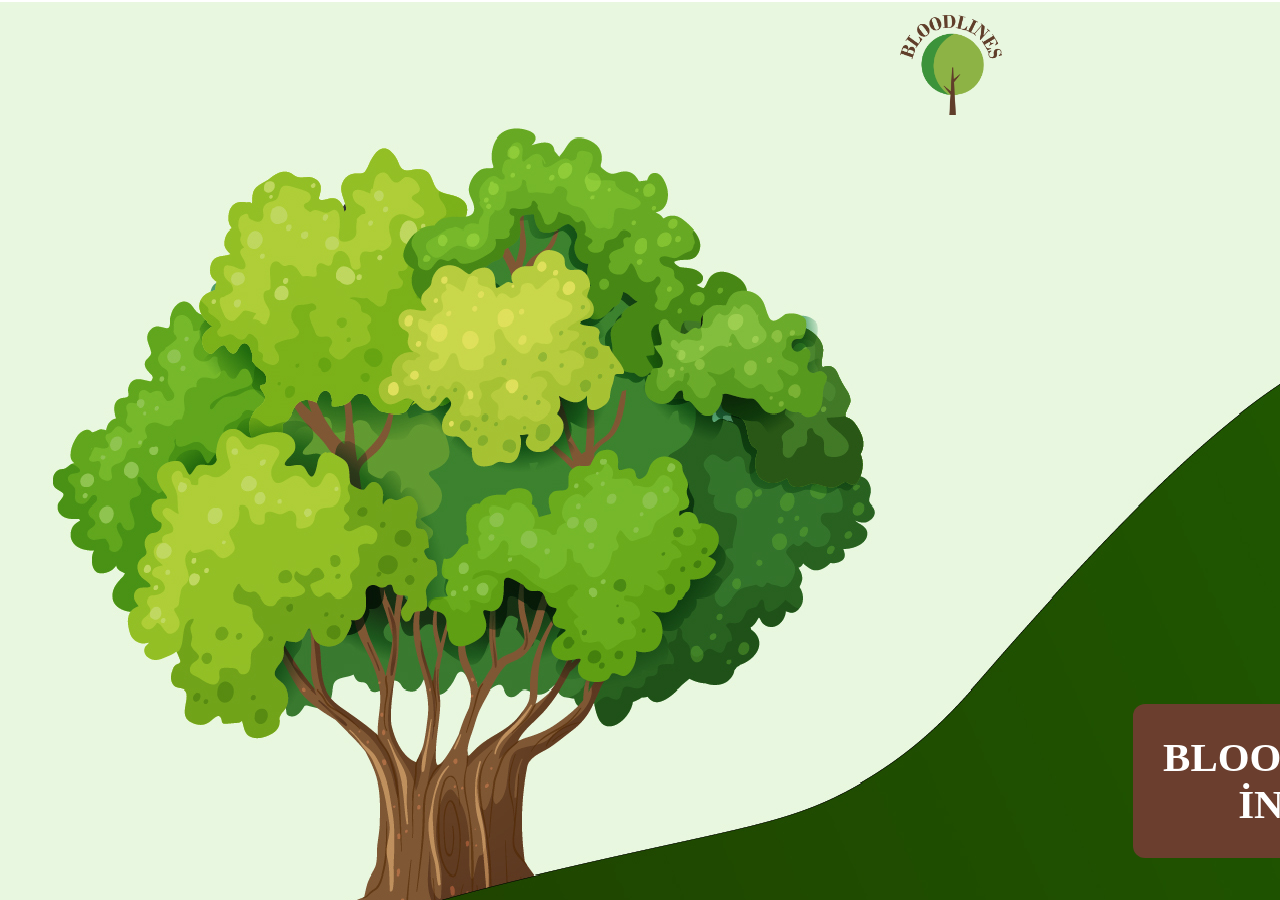
<file: Website/index.html>
<!DOCTYPE html>
<html lang="en">
<head>
    <link rel="stylesheet" href="index.css">
    <meta charset="UTF-8">
    <meta http-equiv="X-UA-Compatible" content="IE=edge">
    <meta name="viewport" content="width=device-width, initial-scale=1.0">
    <title>Document</title>
</head>
<body>
    <header>
        <div>
            <img src="Logo2.jpg.png" style="width: auto; height: 100px; margin-left: 900px; margin-top: 15px;">
        </div>
        <div style="display: flex; margin-left: 1000px;" >
            <div> 
                <a class="button" href="#popup1">
                    <h3>NASIL ÇALIŞIR?</h3>

                </a>
            </div>

            <div id="popup1" class="overlay">
                <div class="popup">
                    <h2>NASIL ÇALIŞIR?</h2>
                    <a class="close" href="#">&times;</a>
                    <div class="content">
                        1. Programı indirmeden önce bilgisayarınızda JDK 17.0.1 yüklü olması gerekmektedir.
                        <br>
                        2. Aşağadaki linkten kurulum dosyasını indiriniz (BLOODLINES İNDİR).
                        <br>
                        3. Uygulamayı açmak için .exe dosyasını çift tıklayınız.
                        <br>
                        4. Uygulama açıldıktan sonra soyağacınızı oluşturmaya başlayabilirsiniz.
                        <br>
                        5. İlk olarak soyağacına kendinizi ekleyerek başlayınız.
                        <br>
                        6. Ekranın sağ kısmında bulunan bilgi giriş kısmına isim, soyisim, doğum tarihi ve cinsiyetinizi yazdıktan sonra ekle butonuna basarak kendinizi soyağacına ekleyin.
                        <br>
                        7. Ekranın sol tarafında isminizin yazdığını göreceksiniz.
                        <br>
                        8. Aynı yöntemi kullanarak ağaca eklemek istediğiniz kişiyi açılır menüden ilişki seçerek ekleyebilir ve ağaçta görüntüleyebilirsiniz.
                        <br>
                        9. Ağaca çocuk eklemek için anne-baba eklenmiş olması gerekmektedir aksi durumda uyarı ile karşılaşırsınız.
                        <br>
                        10. Temizle butonuna basarak oluşturmuş olduğunuz soyağacını silebilirsiniz.
                        <br>
                        11. Yaratmış olduğunuz ağacı kaydet butonuna basarak PNG olarak bilgisayarınıza kaydedebilirsiniz.
                        
                    </div>
                </div>
            </div>
           
            <div>
                <a class="button2" href="BloodLines.exe">
                    <h3>BLOODLINES İNDİR</h3>

                </a>
            </div>  
        </div>
    </header>
    
    <main style="position: relative;">      
        
    </main>
</body>
</html>
</file>
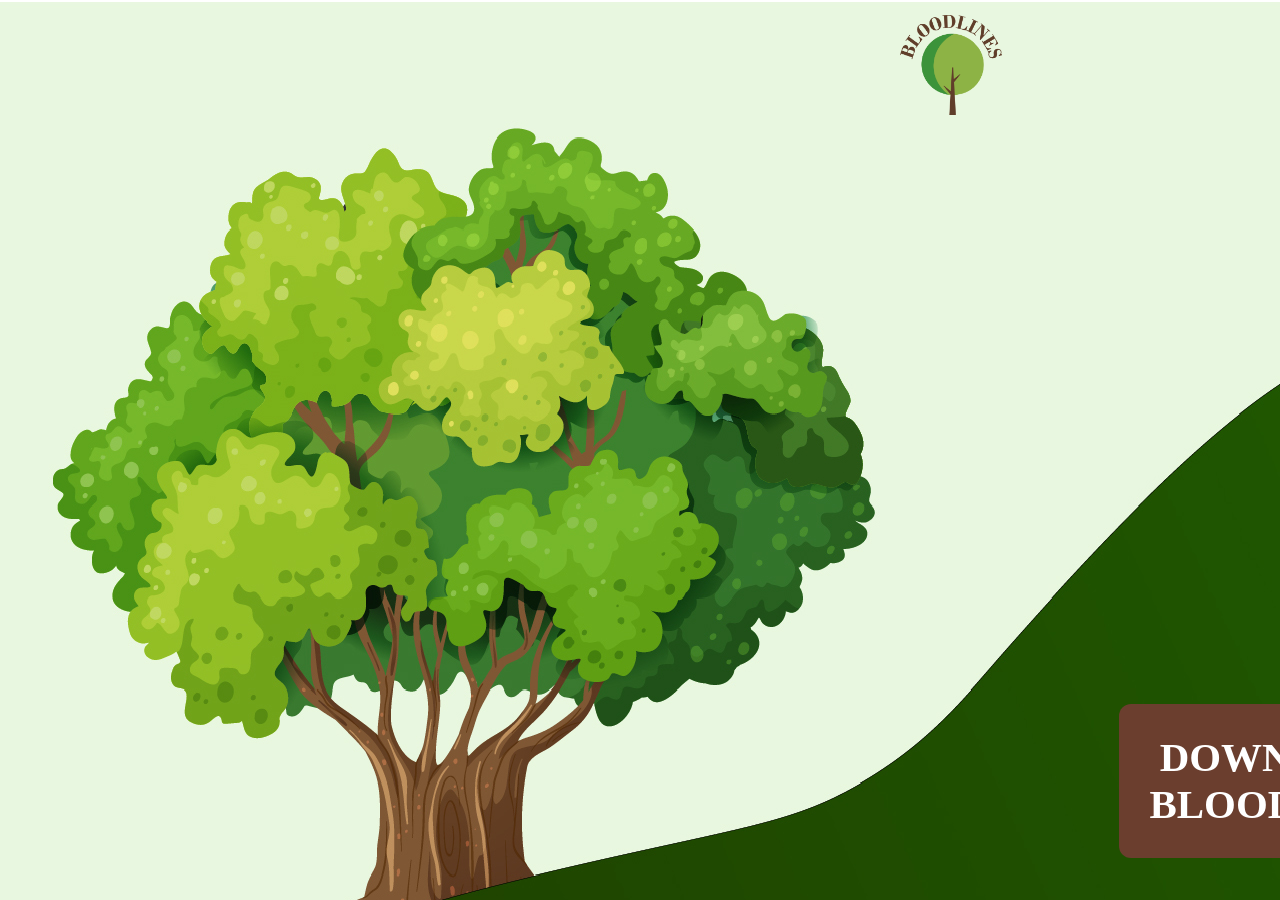
<file: BloodLines.github.io/Website/index.html>
<!DOCTYPE html>
<html lang="en">
<head>
    <link rel="stylesheet" href="index.css">
    <meta charset="UTF-8">
    <meta http-equiv="X-UA-Compatible" content="IE=edge">
    <meta name="viewport" content="width=device-width, initial-scale=1.0">
    <title>Document</title>
</head>
<body>
    <header>
        <div>
            <img src="Logo2.jpg.png" style="width: auto; height: 100px; margin-left: 900px; margin-top: 15px;">
        </div>
        <div style="display: flex; margin-left: 1000px;" >
            <div> 
                <a class="button" href="#popup1">
                    <h3>HOW IT WORKS?</h3>

                </a>
            </div>

            <div id="popup1" class="overlay">
                <div class="popup">
                    <h2>HOW IT WORKS?</h2>
                    <a class="close" href="#">&times;</a>
                    <div class="content">
                        There will be instructions......
                    </div>
                </div>
            </div>
           
            <div>
                <a class="button2" href="#">
                    <h3>DOWNLOAD BLOODLINES</h3>

                </a>
            </div>  
        </div>
    </header>
    
    <main style="position: relative;">      
        
    </main>
</body>
</html>
</file>
<file: Website/index.css>
*{
    margin: 0;
    padding: 0;
    box-sizing: border-box;
}


body {
    background-image: url(Background2.jpg);
    background-repeat: no-repeat;
    background-size: auto;
    overflow: hidden;
    
}



.button1{
    background-color: #6b3e2e; /* Green */
    border: none;
    color: #A6C5B3;
    padding: 30px;
    text-align: center;
    text-decoration: none;
    display: inline-block;
    font-size: 35px;
    margin: 4px 2px;
    cursor: pointer;   
    margin-left: 630px;
    margin-top: 300px;
    border-radius: 12px;
}

.button2{
        background-color: #6b3e2e; /* Green */
        border: none;
        color: #fff;
        padding: 30px;
        text-align: center;
        text-decoration: none;
        display: inline-block;
        font-size: 35px;
        margin: 4px 2px;
        cursor: pointer;   
        margin-left: 1550px;
        margin-top: 285px;
        border-radius: 12px;
        border-radius: 12px;
        position: relative;
        top: 300px;
        right: 2300px;
    
}

.button2:hover{
    background-color: #44281f;
}

h1 {
    text-align: center;
    font-family: Tahoma, Arial, sans-serif;
    color: #06D85F;
    margin: 80px 0;
  }
  
 
  
  .button {
    font-size: 35px;
    padding: 30px;
    color: #fff;
    text-decoration: none;
    cursor: pointer;
    transition: all 0.3s ease-out;
    background-color: #6b3e2e; /* Green */
    border: none;
    padding: 30px;
    text-align: center;
    text-decoration: none;
    display: inline-block;
    font-size: 35px;
    margin: 4px 2px;
    cursor: pointer;   
    margin-left: 630px;
    margin-top: 285px;
    border-radius: 12px;

    
    
  }
  .button:hover {
    background-color: transparent;
  }
  
  .overlay {
    position: fixed;
    top: 0;
    bottom: 0;
    left: 0;
    right: 0;
    background: rgba(0, 0, 0, 0.7);
    transition: opacity 500ms;
    visibility: hidden;
    opacity: 0;
  }
  .overlay:target {
    visibility: visible;
    opacity: 1;
  }
  
  .popup {
    margin: 70px auto;
    padding: 20px;
    background: #fff;
    border-radius: 5px;
    width: 30%;
    position: relative;
    transition: all 5s ease-in-out;
  }
  
  .popup h2 {
    margin-top: 0;
    color: #333;
    font-family: Tahoma, Arial, sans-serif;
  }
  .popup .close {
    position: absolute;
    top: 20px;
    right: 30px;
    transition: all 200ms;
    font-size: 30px;
    font-weight: bold;
    text-decoration: none;
    color: #333;
  }
  .popup .close:hover {
    color: #06D85F;
  }
  .popup .content {
    max-height: 30%;
    overflow: auto;
  }
  
  @media screen and (max-width: 700px){
    .box{
      width: 70%;
    }
    .popup{
      width: 70%;
    }
  }
</file>
<file: BloodLines.github.io/Website/index.css>
*{
    margin: 0;
    padding: 0;
    box-sizing: border-box;
}


body {
    background-image: url(Background2.jpg);
    background-repeat: no-repeat;
    background-size: auto;
    overflow: hidden;
    
}



.button1{
    background-color: #6b3e2e; /* Green */
    border: none;
    color: #A6C5B3;
    padding: 30px;
    text-align: center;
    text-decoration: none;
    display: inline-block;
    font-size: 35px;
    margin: 4px 2px;
    cursor: pointer;   
    margin-left: 630px;
    margin-top: 300px;
    border-radius: 12px;
}

.button2{
        background-color: #6b3e2e; /* Green */
        border: none;
        color: #fff;
        padding: 30px;
        text-align: center;
        text-decoration: none;
        display: inline-block;
        font-size: 35px;
        margin: 4px 2px;
        cursor: pointer;   
        margin-left: 1550px;
        margin-top: 285px;
        border-radius: 12px;
        border-radius: 12px;
        position: relative;
        top: 300px;
        right: 2300px;
    
}

.button2:hover{
    background-color: #44281f;
}

h1 {
    text-align: center;
    font-family: Tahoma, Arial, sans-serif;
    color: #06D85F;
    margin: 80px 0;
  }
  
 
  
  .button {
    font-size: 35px;
    padding: 30px;
    color: #fff;
    text-decoration: none;
    cursor: pointer;
    transition: all 0.3s ease-out;
    background-color: #6b3e2e; /* Green */
    border: none;
    padding: 30px;
    text-align: center;
    text-decoration: none;
    display: inline-block;
    font-size: 35px;
    margin: 4px 2px;
    cursor: pointer;   
    margin-left: 630px;
    margin-top: 285px;
    border-radius: 12px;

    
    
  }
  .button:hover {
    background-color: transparent;
  }
  
  .overlay {
    position: fixed;
    top: 0;
    bottom: 0;
    left: 0;
    right: 0;
    background: rgba(0, 0, 0, 0.7);
    transition: opacity 500ms;
    visibility: hidden;
    opacity: 0;
  }
  .overlay:target {
    visibility: visible;
    opacity: 1;
  }
  
  .popup {
    margin: 70px auto;
    padding: 20px;
    background: #fff;
    border-radius: 5px;
    width: 30%;
    position: relative;
    transition: all 5s ease-in-out;
  }
  
  .popup h2 {
    margin-top: 0;
    color: #333;
    font-family: Tahoma, Arial, sans-serif;
  }
  .popup .close {
    position: absolute;
    top: 20px;
    right: 30px;
    transition: all 200ms;
    font-size: 30px;
    font-weight: bold;
    text-decoration: none;
    color: #333;
  }
  .popup .close:hover {
    color: #06D85F;
  }
  .popup .content {
    max-height: 30%;
    overflow: auto;
  }
  
  @media screen and (max-width: 700px){
    .box{
      width: 70%;
    }
    .popup{
      width: 70%;
    }
  }
</file>
